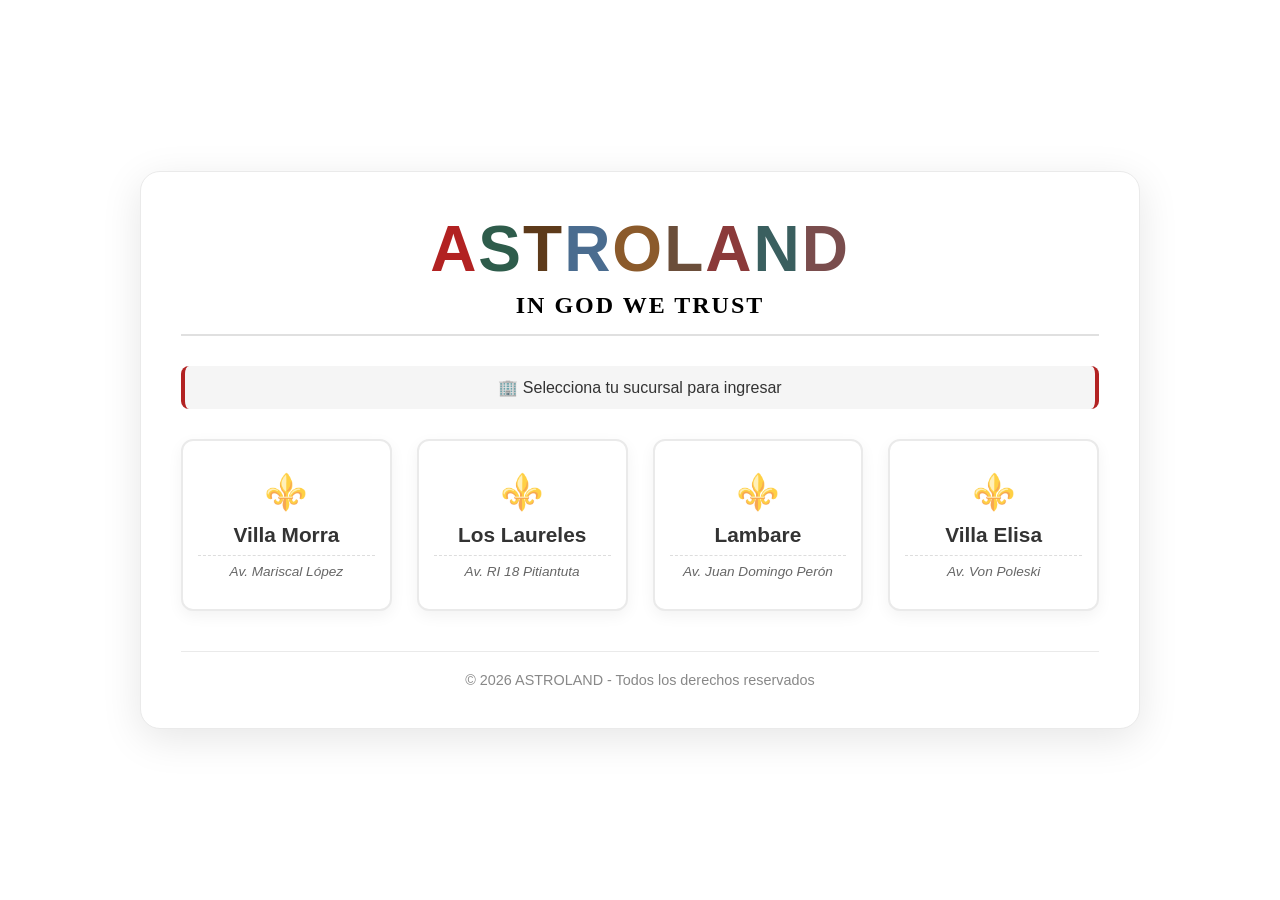
<file: index.html>
<!DOCTYPE html>
<html lang="es">
<head>
    <meta charset="UTF-8">
    <meta name="viewport" content="width=device-width, initial-scale=1.0">
    <title>ASTROLAND - Acceso Sucursales</title>
    <style>
        * { margin: 0; padding: 0; box-sizing: border-box; font-family: 'Segoe UI', Tahoma, Geneva, Verdana, sans-serif; }
        body { background: #fff; min-height: 100vh; display: flex; justify-content: center; align-items: center; padding: 20px; }
        .container { background: #fff; border-radius: 20px; padding: 40px; box-shadow: 0 10px 40px rgba(0,0,0,0.1); max-width: 1000px; width: 100%; border: 1px solid #eaeaea; }
        h1 { text-align: center; margin-bottom: 5px; font-size: clamp(2.5rem, 8vw, 4rem); font-weight: 700; font-family: 'Times New Roman', serif; letter-spacing: 2px; }
        .letter-a1 { color: #b22222; } .letter-s { color: #2e5c4b; } .letter-t { color: #5d3a1a; } .letter-r { color: #4a6c8f; } .letter-o { color: #8b5a2b; } .letter-l { color: #6b4e3a; } .letter-a2 { color: #8b3a3a; } .letter-n { color: #3a5f5f; } .letter-d { color: #7a4d4d; }
        .subtitle { text-align: center; color: #000; margin-bottom: 30px; font-size: clamp(1.2rem, 4vw, 1.5rem); font-weight: bold; letter-spacing: 2px; font-family: 'Times New Roman', serif; border-bottom: 2px solid #e0e0e0; padding-bottom: 15px; }
        .info-badge { background: #f5f5f5; color: #333; padding: 12px; border-radius: 8px; text-align: center; margin-bottom: 30px; font-size: 1rem; border-left: 4px solid #b22222; border-right: 4px solid #b22222; }
        .sucursales-grid { display: grid; grid-template-columns: repeat(auto-fit, minmax(200px, 1fr)); gap: 25px; margin-top: 20px; }
        .sucursal-card { background: #fff; border-radius: 12px; padding: 30px 15px; text-align: center; cursor: pointer; transition: all 0.3s ease; border: 2px solid #eaeaea; box-shadow: 0 5px 15px rgba(0,0,0,0.05); text-decoration: none; color: inherit; display: block; }
        .sucursal-card:hover { transform: translateY(-5px); box-shadow: 0 15px 30px rgba(0,0,0,0.1); border-color: #b22222; }
        .sucursal-icon { font-size: 2.2rem; margin-bottom: 10px; color: #b22222; opacity: 0.8; }
        .sucursal-icon::before { content: "⚜️"; }
        .sucursal-card h3 { color: #333; margin-bottom: 8px; font-size: 1.3rem; font-weight: 600; }
        .direccion { color: #666; font-size: 0.85rem; margin-top: 8px; padding-top: 8px; border-top: 1px dashed #ddd; font-style: italic; }
        .footer { text-align: center; margin-top: 40px; color: #888; font-size: 0.9rem; border-top: 1px solid #eaeaea; padding-top: 20px; }
    </style>
</head>
<body>
    <div class="container">
        <h1>
            <span class="letter-a1">A</span><span class="letter-s">S</span><span class="letter-t">T</span><span class="letter-r">R</span><span class="letter-o">O</span><span class="letter-l">L</span><span class="letter-a2">A</span><span class="letter-n">N</span><span class="letter-d">D</span>
        </h1>
        <div class="subtitle">IN GOD WE TRUST</div>
        <div class="info-badge">🏢 Selecciona tu sucursal para ingresar</div>
        <div class="sucursales-grid">
            <a href="sucursales/villa-morra.html" class="sucursal-card">
                <div class="sucursal-icon"></div>
                <h3>Villa Morra</h3>
                <p class="direccion">Av. Mariscal López</p>
            </a>
            <a href="sucursales/los-laureles.html" class="sucursal-card">
                <div class="sucursal-icon"></div>
                <h3>Los Laureles</h3>
                <p class="direccion">Av. RI 18 Pitiantuta</p>
            </a>
            <a href="sucursales/lambare.html" class="sucursal-card">
                <div class="sucursal-icon"></div>
                <h3>Lambare</h3>
                <p class="direccion">Av. Juan Domingo Perón</p>
            </a>
            <a href="sucursales/villa-elisa.html" class="sucursal-card">
                <div class="sucursal-icon"></div>
                <h3>Villa Elisa</h3>
                <p class="direccion">Av. Von Poleski</p>
            </a>
        </div>
        <div class="footer">
            <p>© 2026 ASTROLAND - Todos los derechos reservados</p>
        </div>
    </div>
</body>
</html>
</file>
